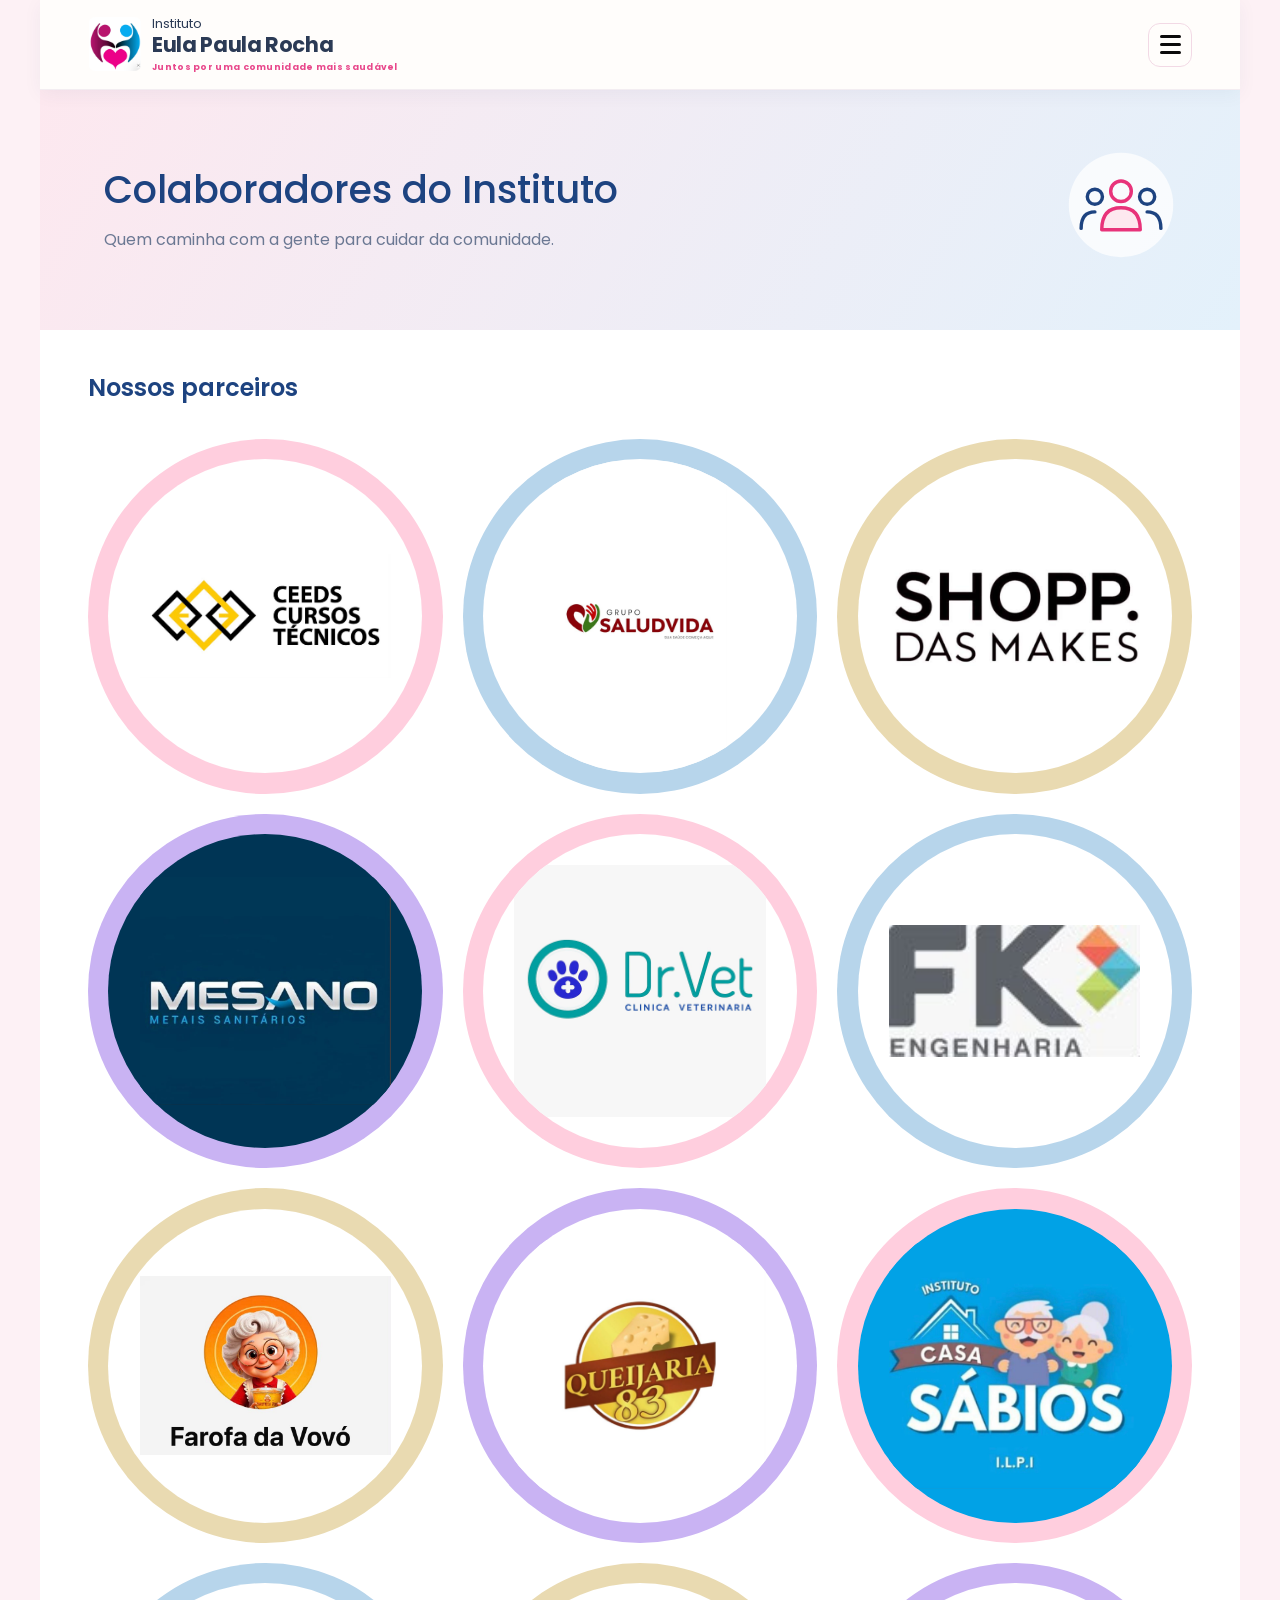
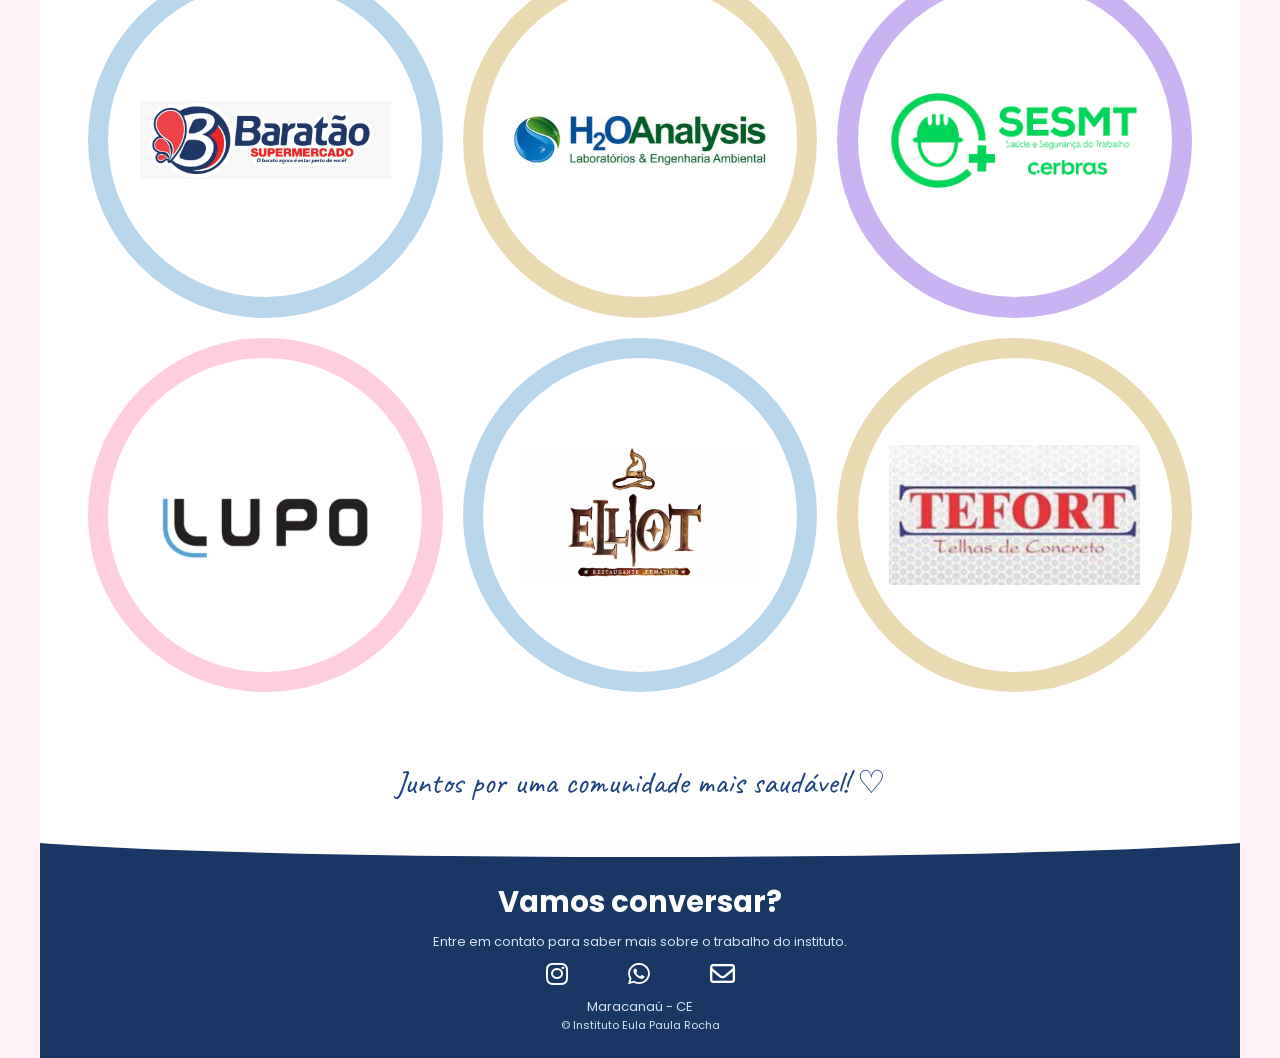
<file: page2.html>
<!DOCTYPE html>
<html lang="pt-BR">

<head>
  <meta charset="UTF-8">
  <meta name="viewport" content="width=device-width, initial-scale=1, viewport-fit=cover">
  <title>Colaboradores do Instituto</title>
  <link href="https://fonts.googleapis.com/css2?family=Poppins:wght@400;500;600&family=Caveat:wght@500&display=swap"
    rel="stylesheet">
  <link rel="stylesheet" href="https://cdnjs.cloudflare.com/ajax/libs/font-awesome/6.5.2/css/all.min.css">
</head>

<body style="margin:0;background:#fdf1f5">

  <style>
    :root {
      box-sizing: border-box;
      padding-top: env(safe-area-inset-top, 0px);
      padding-bottom: env(safe-area-inset-bottom, 0px)
    }

    .col {
      --rosa: #e8337a;
      --rosa-bg: #fde8ef;
      --azul: #1d4380;
      --azul-bg: #e3f1fb;
      --amar-bg: #e9dab1;
      --roxo-bg: #efe9fb;
      --texto: #2b3a55;
      --suave: #6b7893;
      --pink-dark: #e8478b;
      font-family: 'Poppins', system-ui, sans-serif;
      color: var(--texto);
      max-width: 560px;
      margin: 0 auto;
      background: #fff;
      min-height: 100vh;
      display: flex;
      flex-direction: column;
      position: relative
    }

    .col * {
      box-sizing: border-box
    }

    .col h1,
    .col h2,
    .col h3,
    .col p {
      margin: 0
    }

    .col a {
      color: inherit;
      text-decoration: none
    }

    .col button:focus-visible,
    .col a:focus-visible {
      outline: 3px solid var(--rosa);
      outline-offset: 2px
    }

    /* ========================================
   CABEÇALHO
======================================== */

    .topo {
      position: sticky;
      top: 0;
      z-index: 100;

      width: 100%;
      min-height: 78px;

      display: flex;
      align-items: center;
      justify-content: space-between;
      gap: 16px;

      padding: 12px clamp(16px, 4vw, 36px);

      background: rgba(255, 253, 251, 0.97);
      border-bottom: 1px solid #f3edf1;
      box-shadow: 0 4px 18px rgba(24, 55, 101, 0.05);

      backdrop-filter: blur(12px);
      -webkit-backdrop-filter: blur(12px);
      box-sizing: border-box;
    }

    /* ========================================
   LOGO E IDENTIFICAÇÃO
======================================== */

    .marca {
      display: flex;
      align-items: center;
      gap: 10px;

      flex: 1 1 auto;
      min-width: 0;
      max-width: calc(100% - 60px);

      color: inherit;
      text-decoration: none;
    }

    /* A logo é uma imagem, não um SVG */

    .marca img {
      display: block;

      width: 46px;
      height: 46px;
      flex: 0 0 46px;

      object-fit: contain;
      object-position: center;
      border-radius: 8px;
    }

    .marca-texto {
      display: flex;
      flex-direction: column;

      min-width: 0;
      line-height: 1.2;
    }

    .marca-texto small {
      color: var(--navy);
      font-size: 11px;
    }

    .marca-texto strong {
      color: var(--navy);
      font-size: clamp(15px, 2vw, 21px);
      letter-spacing: -0.35px;
      overflow-wrap: anywhere;
    }

    .marca-texto em {
      margin-top: 4px;

      color: var(--pink-dark);
      font-size: clamp(7px, 0.9vw, 9px);
      font-style: normal;
      font-weight: 700;
      letter-spacing: 0.3px;
      line-height: 1.35;
    }

    /* ========================================
   BOTÃO HAMBÚRGUER
======================================== */


    .btn-menu {
      width: 44px;
      height: 44px;
      flex: 0 0 44px;

      display: flex;
      flex-direction: column;
      align-items: center;
      justify-content: center;
      gap: 5px;

      margin: 0;
      padding: 0;

      border: 1px solid #f2d9e5;
      border-radius: 12px;

      background: var(--rosa-claro);
      cursor: pointer;

      position: relative;
      z-index: 101;
    }

    .btn-menu span {
      display: block;
      width: 21px;
      height: 3px;

      background: #0a0a0a;
      border-radius: 3px;

      opacity: 1;
      visibility: visible;
    }


    /* Acessibilidade do botão */

    .btn-menu:focus-visible,
    .fechar:focus-visible,
    .gaveta nav a:focus-visible {
      outline: 3px solid var(--yellow);
      outline-offset: 3px;
    }

    /* ========================================
   GAVETA / MENU LATERAL
======================================== */

    .gaveta {
      position: fixed;
      inset: 0;
      z-index: 9999;

      display: flex;
      justify-content: flex-end;

      background: rgba(16, 41, 79, 0.65);

      opacity: 0;
      visibility: hidden;
      pointer-events: none;

      transition: opacity 0.25s ease;
    }

    .gaveta.aberta {
      opacity: 1;
      visibility: visible;
      pointer-events: auto;
    }


    .gaveta-painel {
      width: min(88%, 370px);
      height: 100%;
      max-height: 100%;

      overflow-y: auto;
      padding: 22px 20px 30px;
      box-sizing: border-box;

      /* Fundo sólido */
      background: #fffafb;

      box-shadow: -10px 0 35px rgba(16, 41, 79, 0.18);

      transform: translateX(100%);
      transition: transform 0.28s ease;
    }

    .gaveta.aberta .gaveta-painel {
      transform: translateX(0);
    }


    /* Cabeçalho da gaveta */

    .gaveta-cabecalho {
      display: flex;
      align-items: center;
      justify-content: right;
      gap: 16px;

      margin-bottom: 24px;
      padding-bottom: 16px;

      border-bottom: 1px solid var(--line);

      color: var(--navy);
      font-size: 18px;
    }

    /* Botão fechar */

    .fechar {
      width: 42px;
      height: 42px;
      flex: 0 0 42px;

      display: grid;
      place-items: center;

      border: 0;
      border-radius: 12px;

      background: var(--pink-pale);
      color: var(--pink-dark);

      font-size: 30px;
      line-height: 1;
      cursor: pointer;
    }

    /* Links do menu */

    .gaveta nav {
      display: flex;
      flex-direction: column;
      gap: 7px;
    }

    .gaveta nav a {
      min-height: 52px;

      display: flex;
      align-items: center;
      justify-content: space-between;
      gap: 14px;

      padding: 12px 14px;
      box-sizing: border-box;

      border: 1px solid transparent;
      border-radius: 13px;

      color: var(--navy);
      font-size: 15px;
      font-weight: 600;
      text-decoration: none;

      transition:
        background 0.2s ease,
        border-color 0.2s ease,
        transform 0.2s ease;
    }

    .gaveta nav a span {
      color: #e8337a;
      font-size: 25px;
      line-height: 1;
    }

    .gaveta nav a:hover {
      background: var(--pink-pale);
      border-color: #f5d5e4;
      transform: translateX(2px);
    }

    /* ========================================
   TABLETS
======================================== */

    @media (min-width: 601px) and (max-width: 900px) {
      .topo {
        padding-inline: 22px;
        gap: 12px;
      }

      .marca {
        gap: 9px;
      }

      .marca img {
        width: 42px;
        height: 42px;
        flex-basis: 42px;
      }

      .marca-texto strong {
        font-size: 17px;
      }

      .marca-texto em {
        font-size: 7px;
      }

   .col-lista {
        grid-template-columns: repeat(3, minmax(0, 1fr)) !important;
        gap: 16px;
    }

    .col-lista .col-card {
        padding: 10px;
    }

      .footer-links {
        flex-wrap: wrap;
      }

      .footer-links a span {
        display: none;
      }

      .footer-links a {
        width: 42px;
        height: 42px;
        justify-content: center;
        font-size: 18px;

      }
    }

    /* ========================================
   CELULARES
======================================== */

    @media (max-width: 600px) {
      .topo {
        min-height: 70px;
        padding: 10px 14px;
        gap: 10px;
      }

      .marca {
        gap: 8px;
        max-width: calc(100% - 50px);
      }

      .marca img {
        width: 40px;
        height: 40px;
        flex-basis: 40px;
      }

      .marca-texto small {
        font-size: 10px;
      }

      .marca-texto strong {
        font-size: clamp(13px, 4vw, 17px);
        letter-spacing: -0.3px;
      }

      .marca-texto em {
        font-size: clamp(6px, 1.8vw, 8px);
        letter-spacing: 0.1px;
      }

  .col-lista {
        grid-template-columns: repeat(2, minmax(0, 1fr)) !important;
        gap: 14px;
    }

    .col-lista .col-card {
        padding: 8px;
    }

      .col-lista .logo-empresa {
        max-width: 80px;
      }


      .btn-menu {
        width: 42px;
        height: 42px;
        flex-basis: 42px;
      }

      .gaveta-painel {
        width: min(88%, 370px);
        padding: 20px 16px 26px;
      }

      .footer-links {
        justify-content: center;
        flex-wrap: wrap;
        gap: 12px;
      }

      .footer-links a {
        width: 44px;
        height: 44px;
        min-height: 44px;

        padding: 0;
        gap: 0;

        justify-content: center;
        border-radius: 50%;
        font-size: 20px;
      }

      /* Esconde somente os nomes */
      .footer-links a b {
        display: none;
      }

      .footer-links a span {
        display: inline-flex;
        font-size: 20px;
        margin: 0;
      }

    }

    /* ========================================
   CELULARES MUITO PEQUENOS
======================================== */

    @media (max-width: 360px) {
      .topo {
        min-height: 64px;
        padding: 8px 10px;
        gap: 7px;
      }

      .marca {
        gap: 6px;
        max-width: calc(100% - 45px);
      }

      .marca img {
        width: 34px;
        height: 34px;
        flex-basis: 34px;
      }

      .marca-texto strong {
        font-size: 13px;
      }

      .marca-texto em {
        font-size: 6px;
        letter-spacing: 0;
      }

      .col-lista {
        gap: 10px;
    }

    .col-lista .col-card {
        padding: 6px;
    }

      .col-lista .logo-empresa {
        max-width: 65px;
      }

      .col-lista {
        font-size: 11px;
      }

      .col-lista {
        font-size: 10px;
      }


      .btn-menu {
        width: 38px;
        height: 38px;
        flex-basis: 38px;
      }

      .btn-menu span {
        width: 19px;
      }

      .gaveta-painel {
        width: 90%;
        padding-inline: 14px;
      }

      .footer-links {
        gap: 8px;
      }

      .footer-links a {
        width: 40px;
        height: 40px;
      }

    }

    /* ========================================
   ACESSIBILIDADE: MOVIMENTO REDUZIDO
======================================== */

    @media (prefers-reduced-motion: reduce) {

      .btn-menu span,
      .gaveta,
      .gaveta-painel,
      .gaveta nav a {
        transition: none;
      }
    }

    .col-hero {
      background: linear-gradient(120deg, #fde8ef, #e3f1fb);
      padding: 28px 20px;
      display: flex;
      align-items: center;
      justify-content: space-between;
      gap: 12px
    }

    .col-hero h1 {
      font-size: 1.6rem;
      line-height: 1.15;
      color: var(--azul);
      font-weight: 500
    }

    .col-hero p {
      font-size: .85rem;
      color: var(--suave);
      margin-top: 8px
    }

    .col-hero .e {
      font-size: 3.6rem;
      line-height: 1
    }

    .col-sec {
      padding: 20px
    }

    .col-sec>h2 {
      font-size: 1.05rem;
      font-weight: 600;
      color: var(--azul);
      margin-bottom: 12px
    }


    .col-card:nth-child(4n+1) {
      background: #ffcede;
    }

    .col-card:nth-child(4n+2) {
      background: #b7d5eb;
    }

    .col-card:nth-child(4n+3) {
      background: var(--amar-bg);
    }

    .col-card:nth-child(4n+4) {
      background: #c9b3f3;
    }


    .col-lema {
      font-family: 'Caveat', cursive;
      font-size: 1.5rem;
      text-align: center;
      color: var(--azul);
      padding: 8px 20px 28px
    }



    .col-ov {
      position: fixed;
      inset: 0;
      background: rgba(29, 67, 128, .45);
      display: none;
      z-index: 50
    }

    .col-ov.on {
      display: block
    }

    .col-painel {
      position: absolute;
      top: 0;
      bottom: 0;
      right: max(0px, calc((100% - 560px)/2));
      width: min(82%, 320px);
      overflow-y: auto;
      background: #fff;
      border-radius: 28px 0 0 28px;
      padding: calc(14px + env(safe-area-inset-top, 0px)) 14px 28px;
      box-shadow: -8px 0 24px rgba(29, 67, 128, .15)
    }

    .col-x {
      display: block;
      margin-left: auto;
      border: 0;
      background: none;
      font-size: 1.6rem;
      color: var(--azul);
      width: 44px;
      height: 44px;
      cursor: pointer
    }

    .col-nav a {
      display: flex;
      align-items: center;
      justify-content: space-between;
      padding: 14px 12px;
      border-radius: 12px;
      font-size: .9rem;
      font-weight: 500;
      color: var(--azul)
    }

    .col-nav a.at {
      background: #e8337a;
      color: #e8337a;
    }

    .col-nav a span {
      opacity: .6
    }


    /* ========================================
   DESKTOP — TELAS A PARTIR DE 901px
======================================== */

    @media (min-width: 901px) {

      /* Página */
      .col {
        width: 100%;
        max-width: 1200px;
        min-height: 100vh;
        margin: 0 auto;
        display: flex;
        flex-direction: column;
      }

      /* Cabeçalho */
      .topo {
        width: 100%;
        min-height: 90px;
        padding: 16px 48px;
      }

      .marca img {
        width: 54px;
        height: 54px;
        flex-basis: 54px;
      }

      .marca-texto strong {
        font-size: 21px;
      }

      .marca-texto small {
        font-size: 13px;
      }

      .marca-texto em {
        font-size: 9px;
      }

      /* Banner principal */
      .col-hero {
        width: 100%;
        min-height: 240px;
        padding: 48px 64px;
        gap: 40px;
      }

      .col-hero h1 {
        font-size: clamp(2rem, 3vw, 2.8rem);
        max-width: 700px;
      }

      .col-hero p {
        font-size: 1rem;
        margin-top: 14px;
      }

      .col-hero .e svg {
        width: 110px;
        height: 110px;
      }

      /* Conteúdo principal */
      .col-sec {
        width: 100%;
        flex: 1 0 auto;
        padding: 40px 48px;
      }

      .col-sec>h2 {
        font-size: 1.5rem;
        margin-bottom: 24px;
      }

      .col-logo-box {
        width: 64px;
        height: 64px;
        flex: 0 0 64px;
        border-radius: 14px;
      }

      /* Frase antes do rodapé */
      .col-lema {
        font-size: 2rem;
        padding: 20px 30px 36px;
      }

      /* Rodapé sempre depois do conteúdo */
      .col-foot {
        width: 100%;
        flex: 0 0 auto;
        margin-top: auto;
        padding: 36px 30px 28px;
        border-radius: 28px 28px 0 0;
      }

      .col-foot .ic {
        gap: 28px;
        margin-bottom: 16px;
      }

      .col-foot p {
        font-size: 0.82rem;
      }
    }

    /* ========================================
   TELAS DESKTOP MUITO LARGAS
======================================== */

    @media (min-width: 1400px) {
      .col {
        max-width: 1280px;
      }

      .col-sec {
        padding-inline: 60px;
      }

    }

    /* ========================================
   ACESSIBILIDADE
======================================== */

    @media (prefers-reduced-motion: reduce) {
      .col-card {
        transition: none;
      }
    }


    .site-footer {
      background: #183765;
      color: white;
      text-align: center;
      padding: 42px 20px 24px;
      position: relative;
      overflow: hidden;
    }

    .site-footer h2 {
      color: white;
      font-size: 29px;
      margin-bottom: 8px;
    }

    .site-footer>p {
      color: #d6e4f8;
      font-size: 13px;
    }

    .footer-links {
      display: flex;
      align-items: center;
      justify-content: center;
      flex-wrap: wrap;
      gap: 12px;
      width: 100%;
    }

    .footer-links a {
      display: inline-flex;
      align-items: center;
      justify-content: center;
      gap: 8px;

      padding: 10px 16px;
      min-height: 42px;

      color: #fcfcfc;
      text-decoration: none;
      font-size: 15px;
      font-weight: 500;

      border-radius: 8px;
      transition: background 0.3s ease, color 0.3s ease;
    }

    .footer-links a span {
      display: inline-flex;
      align-items: center;
      justify-content: center;
      font-size: 19px;
    }

    .footer-links a b {
      display: inline;
      font-weight: 500;
    }

    .footer-links a:hover {
      color: var(--pink);
    }

    .footer-wave {
      position: absolute;
      top: -30px;
      left: -5%;
      width: 110%;
      height: 48px;
      border-radius: 50%;
      background: #fffdfb;
    }

    .footer-location {
      margin-bottom: 7px;
    }

    .copyright {
      font-size: 11px !important;
      margin-bottom: 12px;
    }

    .footer-links {
      display: flex;
      flex-wrap: wrap;
      justify-content: center;
      gap: 28px;
    }

    .footer-links a {
      white-space: nowrap;
      display: inline-flex;
      align-items: center;
      justify-content: center;
      gap: 6px;
      font-size: 32px;
    }

    .footer-links a i {
      font-size: 25px;
      color: #fff;
    }

    @media (max-width: 480px) {
      .footer-links {
        flex-direction: row;
        align-items: center;
      }
    }


   

    /* Título dentro do container */
   .col-lista {
    display: grid !important;
    grid-template-columns: repeat(3, minmax(0, 1fr));
    gap: 20px;

    width: 100%;
    max-width: 100%;
    margin: 0 auto;
    padding: 10px 0;
}

/* CARD COLORIDO 100% REDONDO */
.col-lista .col-card {
    width: 100%;
    aspect-ratio: 1 / 1;

    min-width: 0;
    min-height: 0;
    height: auto;

    padding: 12px;

    display: flex;
    flex-direction: column;
    align-items: center;
    justify-content: center;

    gap: 8px;

    border-radius: 50%;
    overflow: hidden;
}

  
/* CAIXA DA LOGO */
.col-lista .logo-empresa-box {
    width: 95%;
    aspect-ratio: 1 / 1;
    flex-shrink: 0;

    display: flex;
    align-items: center;
    justify-content: center;

    background: #fff;
    border-radius: 50%;
    overflow: hidden;
}

/* IMAGEM DA LOGO */
.col-lista .logo-empresa-box img {
    width: 80%;
    height: 80%;
    object-fit: contain;
}

/* TEXTOS */
.col-lista .col-card h3,
.col-lista .col-card p {
    max-width: 85%;
    text-align: center;
    overflow-wrap: anywhere;
}

  </style>

  <div class="col" id="colaboradores">
    <!-- Menu -->
    <header class="topo">
      <a class="marca" href="index.html" aria-label="Instituto Eula Paula Rocha - início">

        <img src="img/logo.jpg" id="logo" alt="Logo do Instituto Eula Paula Rocha">

        <span class="marca-texto">
          <small>Instituto</small>
          <strong>Eula Paula Rocha</strong>
          <em>Juntos por uma comunidade mais saudável</em>
        </span>
      </a>

      <button class="btn-menu" id="abrirMenu" aria-label="Abrir menu" aria-expanded="false" aria-controls="menu"
        type="button">
        <span></span>
        <span></span>
        <span></span>
      </button>
    </header>

    <div class="gaveta" id="menu" aria-hidden="true">
      <div class="gaveta-painel" role="dialog" aria-modal="true" aria-label="Menu de navegação">
        <div class="gaveta-cabecalho">

          <button class="fechar" id="fecharMenu" type="button" aria-label="Fechar menu">&times;</button>
        </div>
        <nav aria-label="Navegação principal">
          <a href="index.html#atuacao">Início <span aria-hidden="true">›</span></a>
          <a href="#parceiros">Dúvidas frequentes <span aria-hidden="true">›</span></a>
          <a href="#contato">Contato <span aria-hidden="true">›</span></a>
        </nav>
      </div>
    </div>


    <section class="col-hero" aria-labelledby="col-titulo">
      <div>
        <h1 id="col-titulo">Colaboradores do Instituto</h1>
        <p>Quem caminha com a gente para cuidar da comunidade.</p>
      </div>
      <div class="e" aria-hidden="true"><svg width="84" height="84" viewBox="0 0 80 80" fill="none" stroke-width="2.5"
          stroke-linecap="round" stroke-linejoin="round">
          <circle cx="40" cy="40" r="38" fill="#fff" fill-opacity=".75" stroke="none" />
          <circle cx="21" cy="34" r="5.5" stroke="#1d4380" />
          <path d="M11 57q0-12 10-12" stroke="#1d4380" />
          <circle cx="59" cy="34" r="5.5" stroke="#1d4380" />
          <path d="M69 57q0-12-10-12" stroke="#1d4380" />
          <circle cx="40" cy="30" r="7.5" stroke="#e8337a" />
          <path d="M26 58q0-16 14-16t14 16z" stroke="#e8337a" fill="#fde8ef" />
        </svg></div>
    </section>


    <main class="col-sec" id="parceiros">
      <h2>Nossos parceiros</h2>
      <div class="col-lista">
        <article class="col-card">
   
 <div class="logo-empresa-box">
            <img src="img/logoceeds.jpg" alt="Logo da empresa">
          </div>
        </article>
        <article class="col-card">
          <div class="logo-empresa-box">
            <img src="img/logogruposaludvida.jpg" alt="Logo da empresa" style="width: 99%; height: 99%;">
          </div>

        </article>
        <article class="col-card">
      

           <div class="logo-empresa-box">
            <img src="img/shoppdasmakes.jpg" alt="Logo da empresa">
          </div>
        </article>
        <article class="col-card">
          <div class="logo-empresa-box" style="background-color: #003555;">
            <img src="img/logomesano.jpg" alt="Logo da empresa">
          </div>

        </article>
        <article class="col-card">
          <div class="logo-empresa-box">
            <img src="img/drvetlogo.jpg" alt="Logo da empresa">
          </div>

        </article>
        <article class="col-card">
          <div class="logo-empresa-box">
            <img src="img/fkengenharia.jpg" alt="Logo da empresa">
          </div>

        </article>
        <article class="col-card">
          <div class="logo-empresa-box">
            <img src="img/farofadavovologo.jpg" alt="Logo da empresa">
          </div>

        </article>

            </article>
        <article class="col-card">
          <div class="logo-empresa-box">
            <img src="img/queijaria83logo.jpg" alt="Logo da empresa">
          </div>

        </article>

            </article>
        <article class="col-card">
          <div class="logo-empresa-box" style="background-color: #01a2e6;">
            <img src="img/casassabios.jpg" alt="Logo da empresa">
          </div>

        </article>

            </article>
        <article class="col-card">
          <div class="logo-empresa-box">
            <img src="img/barataosupermecadologo.jpg" alt="Logo da empresa">
          </div>

        </article>

            </article>
        <article class="col-card">
          <div class="logo-empresa-box">
            <img src="img/logoH2o.jpg" alt="Logo da empresa">
          </div>

        </article>

            </article>
        <article class="col-card">
          <div class="logo-empresa-box">
            <img src="img/SESMT LOGO-05 (1).png" alt="Logo da empresa">
          </div>

        </article>

            </article>
        <article class="col-card">
          <div class="logo-empresa-box">
            <img src="img/lupologo.jpg" alt="Logo da empresa">
          </div>

        </article>

            </article>
        <article class="col-card">
          <div class="logo-empresa-box">
            <img src="img/Eliotrestaurantelogo.jpg" alt="Logo da empresa">
          </div>

        </article>

            </article>
        <article class="col-card">
          <div class="logo-empresa-box">
            <img src="img/telhasdeconcretologo.jpg" alt="Logo da empresa">
          </div>

        </article>
      </div>
    </main>

    <p class="col-lema">Juntos por uma comunidade mais saudável! ♡</p>

    <footer class="site-footer" id="contato">
      <div class="footer-wave"></div>
      <h2>Vamos conversar?</h2>
      <p>Entre em contato para saber mais sobre o trabalho do instituto.</p>

      <div class="footer-links">
        <a href="https://instagram.com/instituto.eulapaularocha" target="_blank" rel="noopener noreferrer"
          aria-label="Instagram">
          <i class="fa-brands fa-instagram"></i>
        </a>
        <a href="https://wa.me/5585988330211" target="_blank" rel="noopener noreferrer" aria-label="WhatsApp">
          <i class="fa-brands fa-whatsapp"></i>
        </a>
        <a href="mailto:instituto.epr@gmail.com" aria-label="E-mail">
          <i class="fa-regular fa-envelope"></i>
        </a>
      </div>

      <p class="footer-location">Maracanaú - CE</p>
      <p class="copyright">© Instituto Eula Paula Rocha</p>
    </footer>

  </div>

  <script>
    (() => {
      const menu = document.getElementById("menu");
      const abrir = document.getElementById("abrirMenu");
      const fechar = document.getElementById("fecharMenu");

      if (!menu || !abrir || !fechar) {
        console.error("Menu: confira os elementos #menu, #abrirMenu e #fecharMenu no index.html.");
        return;
      }

      function alternarMenu(aberto) {
        menu.classList.toggle("aberta", aberto);
        menu.setAttribute("aria-hidden", String(!aberto));
        abrir.setAttribute("aria-expanded", String(aberto));
        abrir.setAttribute("aria-label", aberto ? "Fechar menu" : "Abrir menu");
        document.body.style.overflow = aberto ? "hidden" : "";

        if (aberto) fechar.focus();
        else abrir.focus();
      }

      abrir.addEventListener("click", () => alternarMenu(true));
      fechar.addEventListener("click", () => alternarMenu(false));

      menu.addEventListener("click", (evento) => {
        if (evento.target === menu) alternarMenu(false);
      });

      menu.querySelectorAll("nav a").forEach((link) => {
        link.addEventListener("click", () => alternarMenu(false));
      });

      document.addEventListener("keydown", (evento) => {
        if (evento.key === "Escape" && menu.classList.contains("aberta")) {
          alternarMenu(false);
        }
      });
    })();
  </script>

</body>

</html>
</file>
